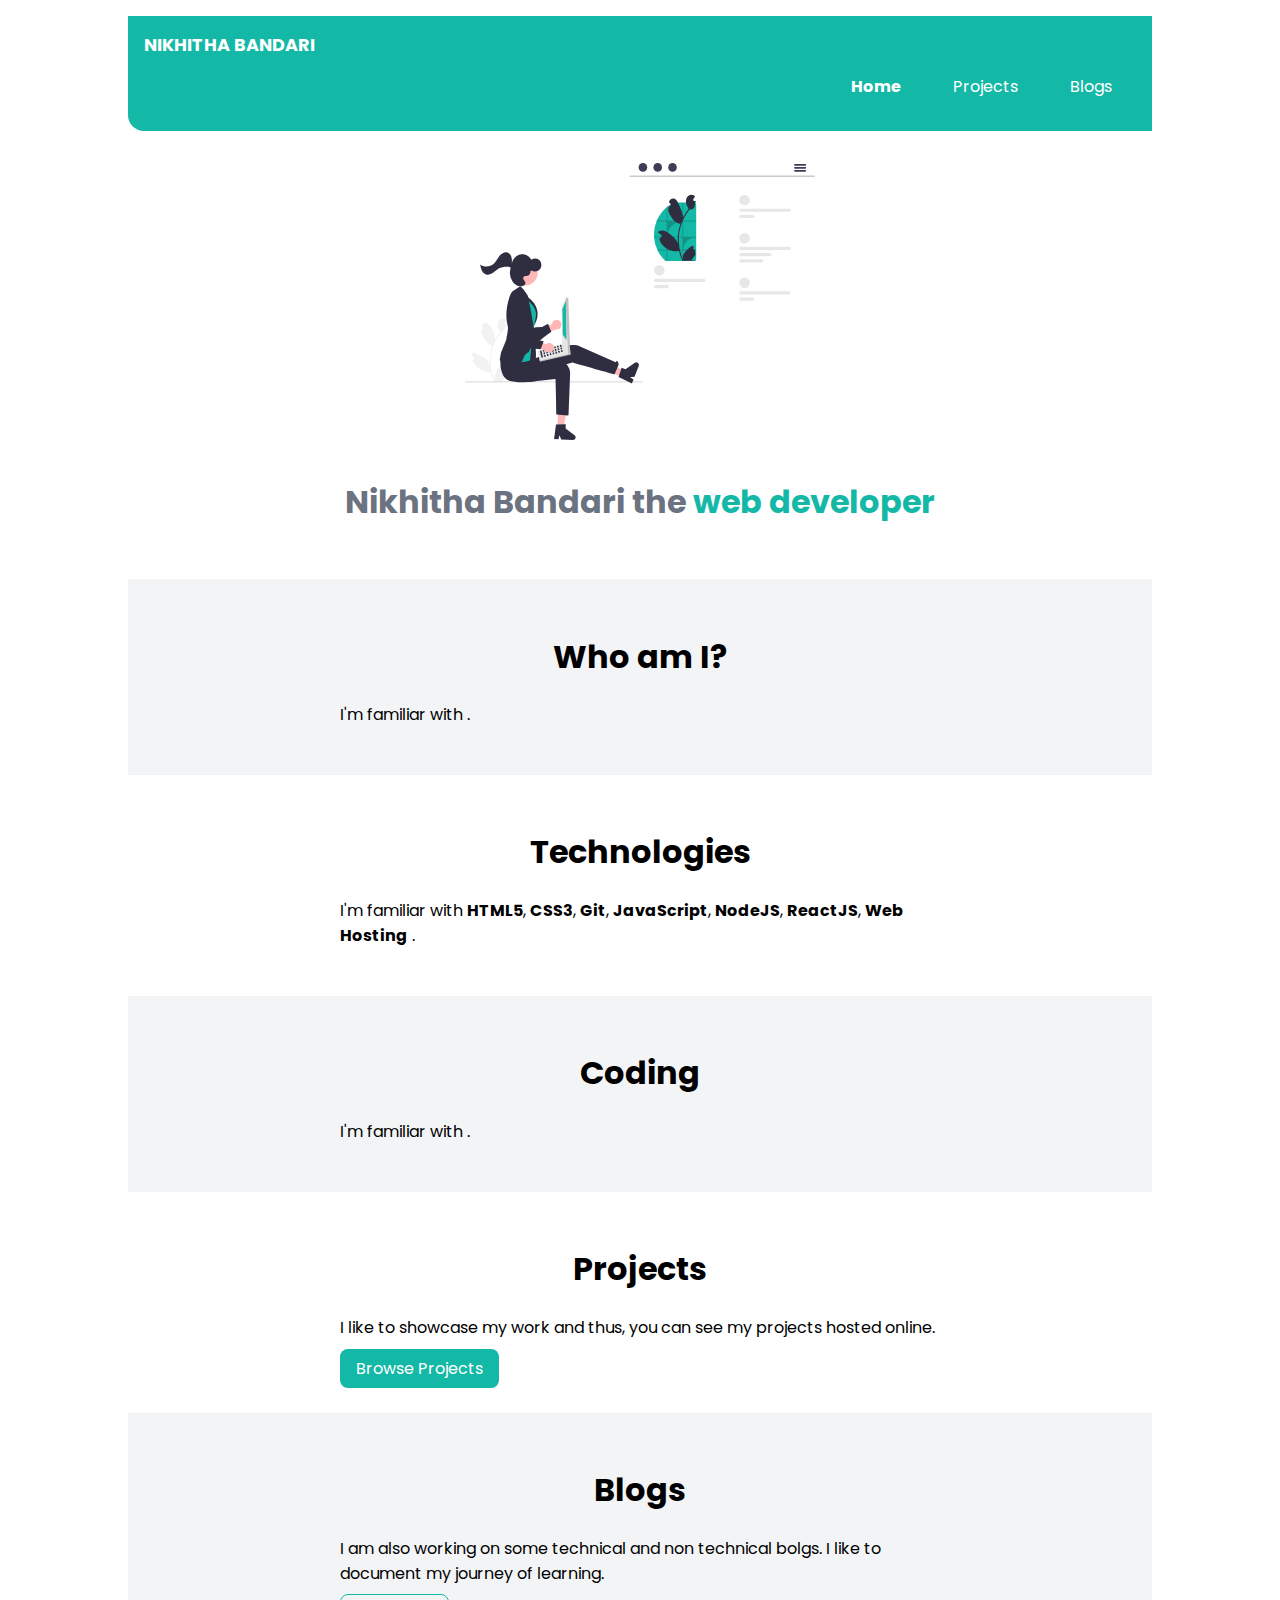
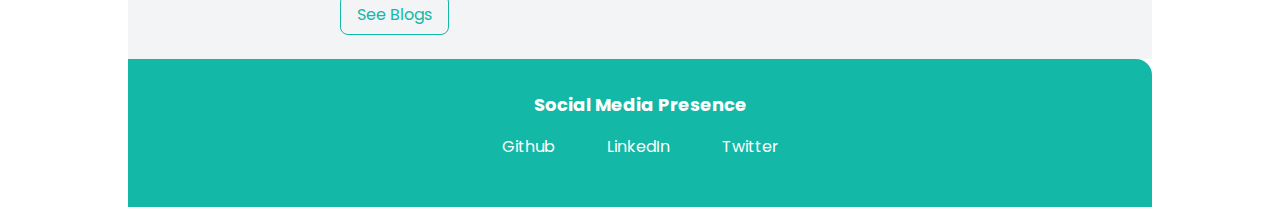
<file: index.html>
<!DOCTYPE html>
<html lang="en">
<head>
    <meta charset="UTF-8">
    <meta name="viewport" content="width=device-width, initial-scale=1.0">
    <title>Home | Nikhitha Bandari</title>
    <link rel="stylesheet" href="/styles.css">
</head>
<body>
    <nav class="navigation container">
        <div class="nav-brand">NIKHITHA BANDARI</div>
        <ul class="list-non-bullet nav-pills">
            <li class="list-item-inline"><a class="link link-active" href="/" target="_blank">Home</a></li>
            <li class="list-item-inline"><a class="link" href="/projects.html" target="_blank">Projects</a></li>
            <li class="list-item-inline"><a class="link " href="/blogs.html" target="_blank">Blogs</a></li>
        </ul>
    </nav>
    

    <header class="hero">
        <img class="hero-img" src="/images/hero.svg">
        <h1 class="hero-heading">Nikhitha Bandari the <span class="heading-inverted">web developer</span></h1>
    </header>

    <section class="section ow">
        <div class="container container-center"><h1>Who am I?</h1>
            <p>I'm familiar with . </p>
        </div>
    </section>

    <section class="section">
        <div class="container container-center"><h1>Technologies</h1>
            <p>I'm familiar with <strong>HTML5</strong>, <strong>CSS3</strong>, <strong>Git</strong>, 
            <strong>JavaScript</strong>, <strong>NodeJS</strong>, <strong>ReactJS</strong>,
            <strong>Web Hosting</strong> . </p>
        </div>
    </section>
  
    <section class="section ow">
        <div class="container container-center"><h1>Coding</h1>
            <p>I'm familiar with  . </p>
        </div>
    </section>

    <section class="section">
        <div class="container container-center"><h1>Projects</h1>
            <p>I like to showcase my work and thus, you can see my projects hosted online. </p>
            <a class="link link-primary" href="/projects.html">Browse Projects</a>
        </div>
    </section>

    <section class="section ow">
        <div class="container container-center"><h1>Blogs</h1>
            <p>I am also working on some technical and non technical bolgs. I like to document my journey of learning. </p>
            <a class="link link-secondary"href="/blogs.html">See Blogs</a>
        </div>
    </section>

    <footer class="footer">
        <div class="footer-header">Social Media Presence</div>
        <ul class="social-links list-non-bullet">
            <li class="list-item-inline"><a class="link" href="https://github.com/NikhithaBandari" target="_blank">Github</a></li>
            <li class="list-item-inline"><a class="link" href="https://www.linkedin.com/in/nikhitha-bandari/" target="_blank">LinkedIn</a></li>
            <li class="list-item-inline"><a class="link" href="https://twitter.com/NikhithaBandari" target="_blank">Twitter</a></li>
        </ul>
    </footer>
    
</body>
</html>
</file>
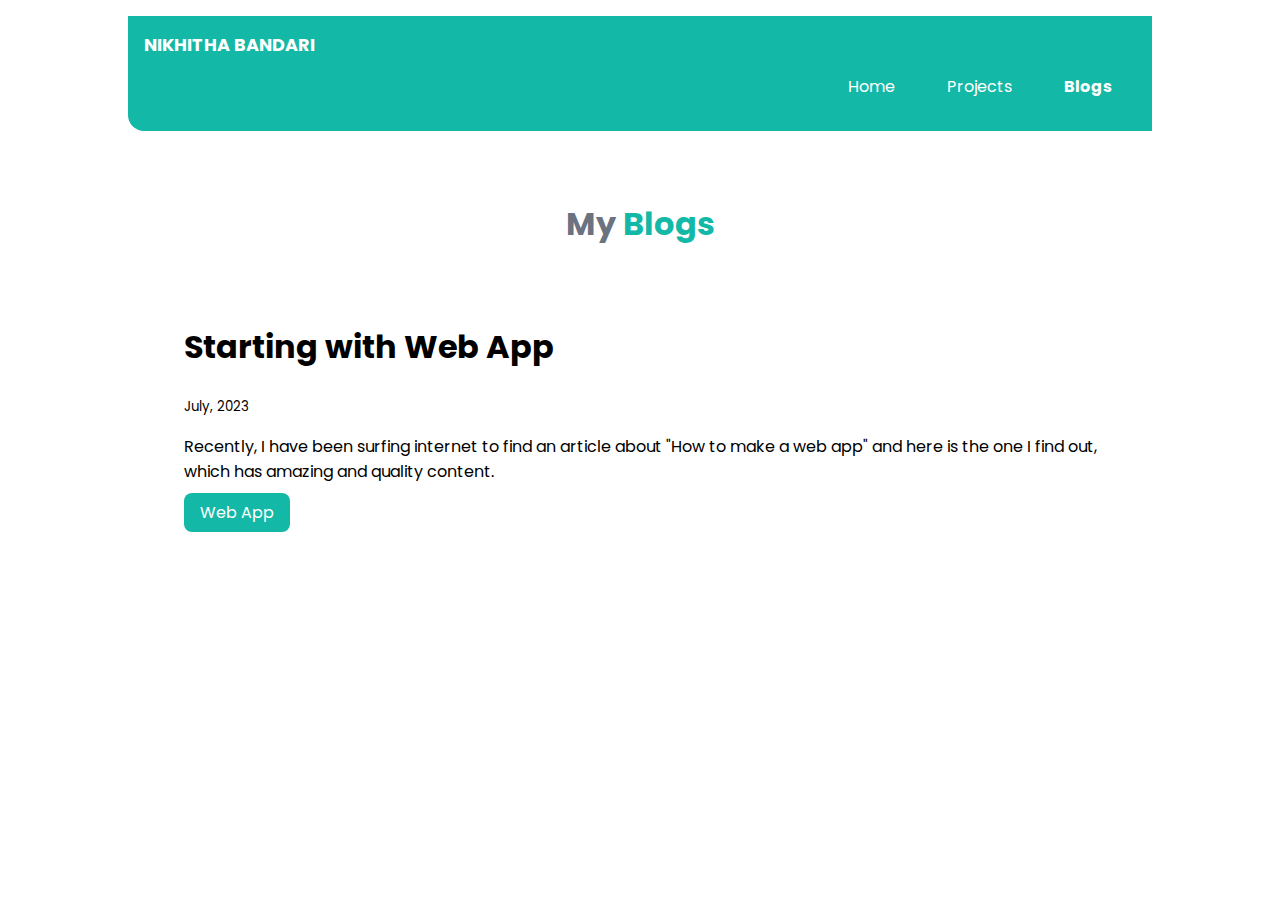
<file: blogs.html>
<!DOCTYPE html>
<html lang="en">
<head>
    <meta charset="UTF-8">
    <meta name="viewport" content="width=device-width, initial-scale=1.0">
    <title>Blogs | Nikhitha Bandari</title>
    <link rel="stylesheet" href="/styles.css">
</head>
<body>
    <nav class="navigation container">
        <div class="nav-brand">NIKHITHA BANDARI</div>
        <ul class="list-non-bullet nav-pills">
            <li class="list-item-inline"><a class="link " href="/">Home</a></li>
            <li class="list-item-inline"><a class="link " href="/projects.html">Projects</a></li>
            <li class="list-item-inline"><a class="link link-active" href="/blogs.html">Blogs</a></li>
        </ul>
    </nav>

    <header class="hero">
        <h1 class="hero-heading">My <span class="heading-inverted">Blogs</span></h1>
        <!-- <h2>Comming Soon...</h2> -->
    </header>

    <ul class="list-non-bullet">
        <li>
            <div class="container">
                <h1>Starting with Web App</h1>
                <small>July, 2023</small>
                <p>Recently, I have been surfing internet to find an article about "How to make a web app" and here is the one I find out, which has amazing and quality content.</p>
                <a href="https://budibase.com/blog/how-to-make-a-web-app/" class="link link-primary" target="_blank">Web App</a>
            </div>
        </li>
    </ul>
</body>
</html>
</file>
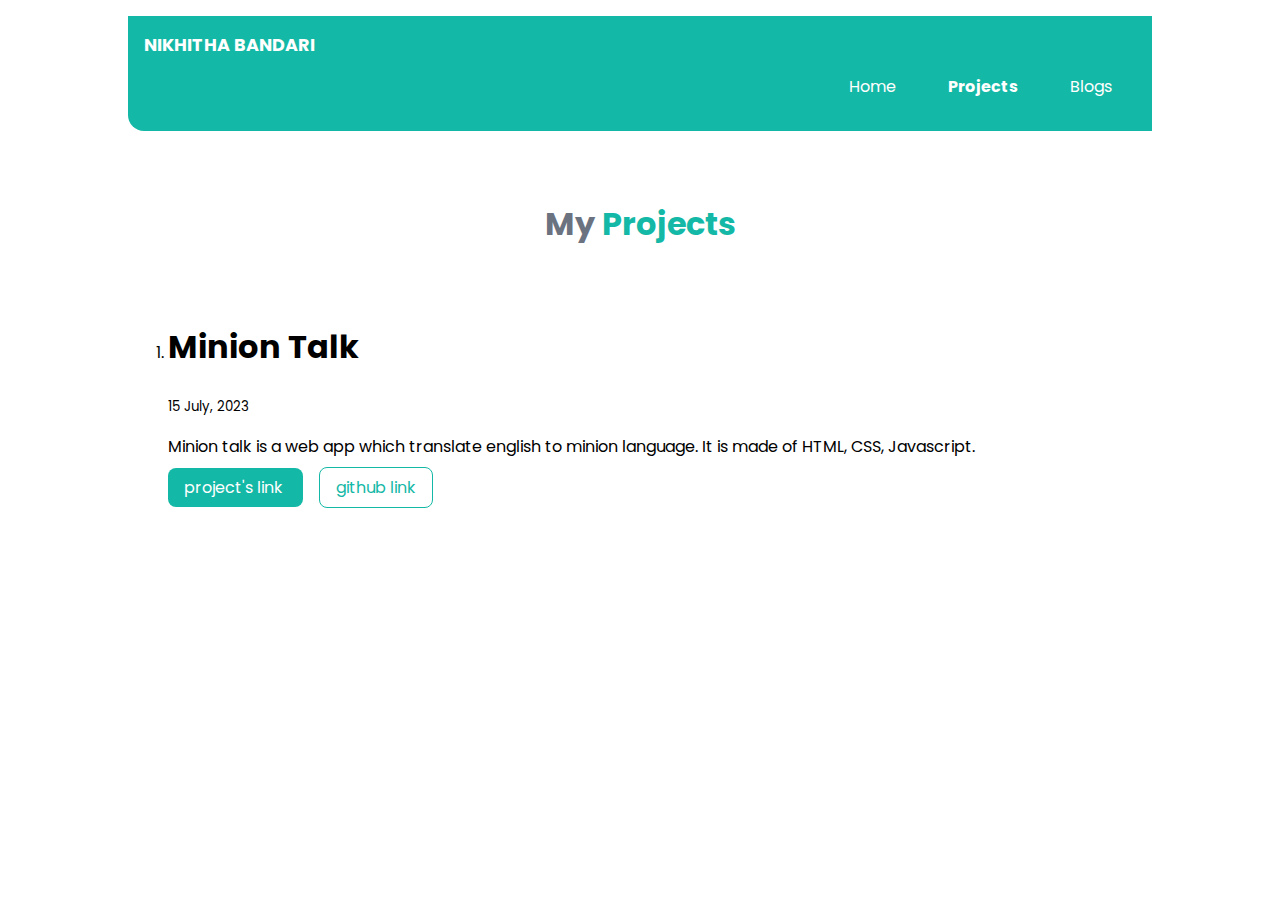
<file: projects.html>
<!DOCTYPE html>
<html lang="en">
<head>
    <meta charset="UTF-8">
    <meta name="viewport" content="width=device-width, initial-scale=1.0">
    <title>Projects | Nikhitha Bandari</title>
    <link rel="stylesheet" href="/styles.css">
</head>
<body>
    <nav class="navigation container">
        <div class="nav-brand">NIKHITHA BANDARI</div>
        <ul class="list-non-bullet nav-pills">
            <li class="list-item-inline"><a class="link " href="/">Home</a></li>
            <li class="list-item-inline"><a class="link link-active" href="/projects.html">Projects</a></li>
            <li class="list-item-inline"><a class="link " href="/blogs.html">Blogs</a></li>
        </ul>
    </nav>

    <header class="hero">
        <h1 class="hero-heading">My <span class="heading-inverted">Projects</span></h1>
        
    </header>

    <ol reversed>
        <li>
            <div><h1>Minion Talk</h1>
            <small> 15 July, 2023</small>
            <p> Minion talk is a web app which translate english to minion language. It is made of HTML, CSS, Javascript.</p>
            <a href="https://talkativeminion.netlify.app/" class="link link-primary" target="_blank"> project's link </a>
            <a href="https://github.com/NikhithaBandari/Banana-talk" class="link link-secondary" target="_blank"> github link </a></div>
        </li>
        
    </ol>
</body>
</html>
</file>
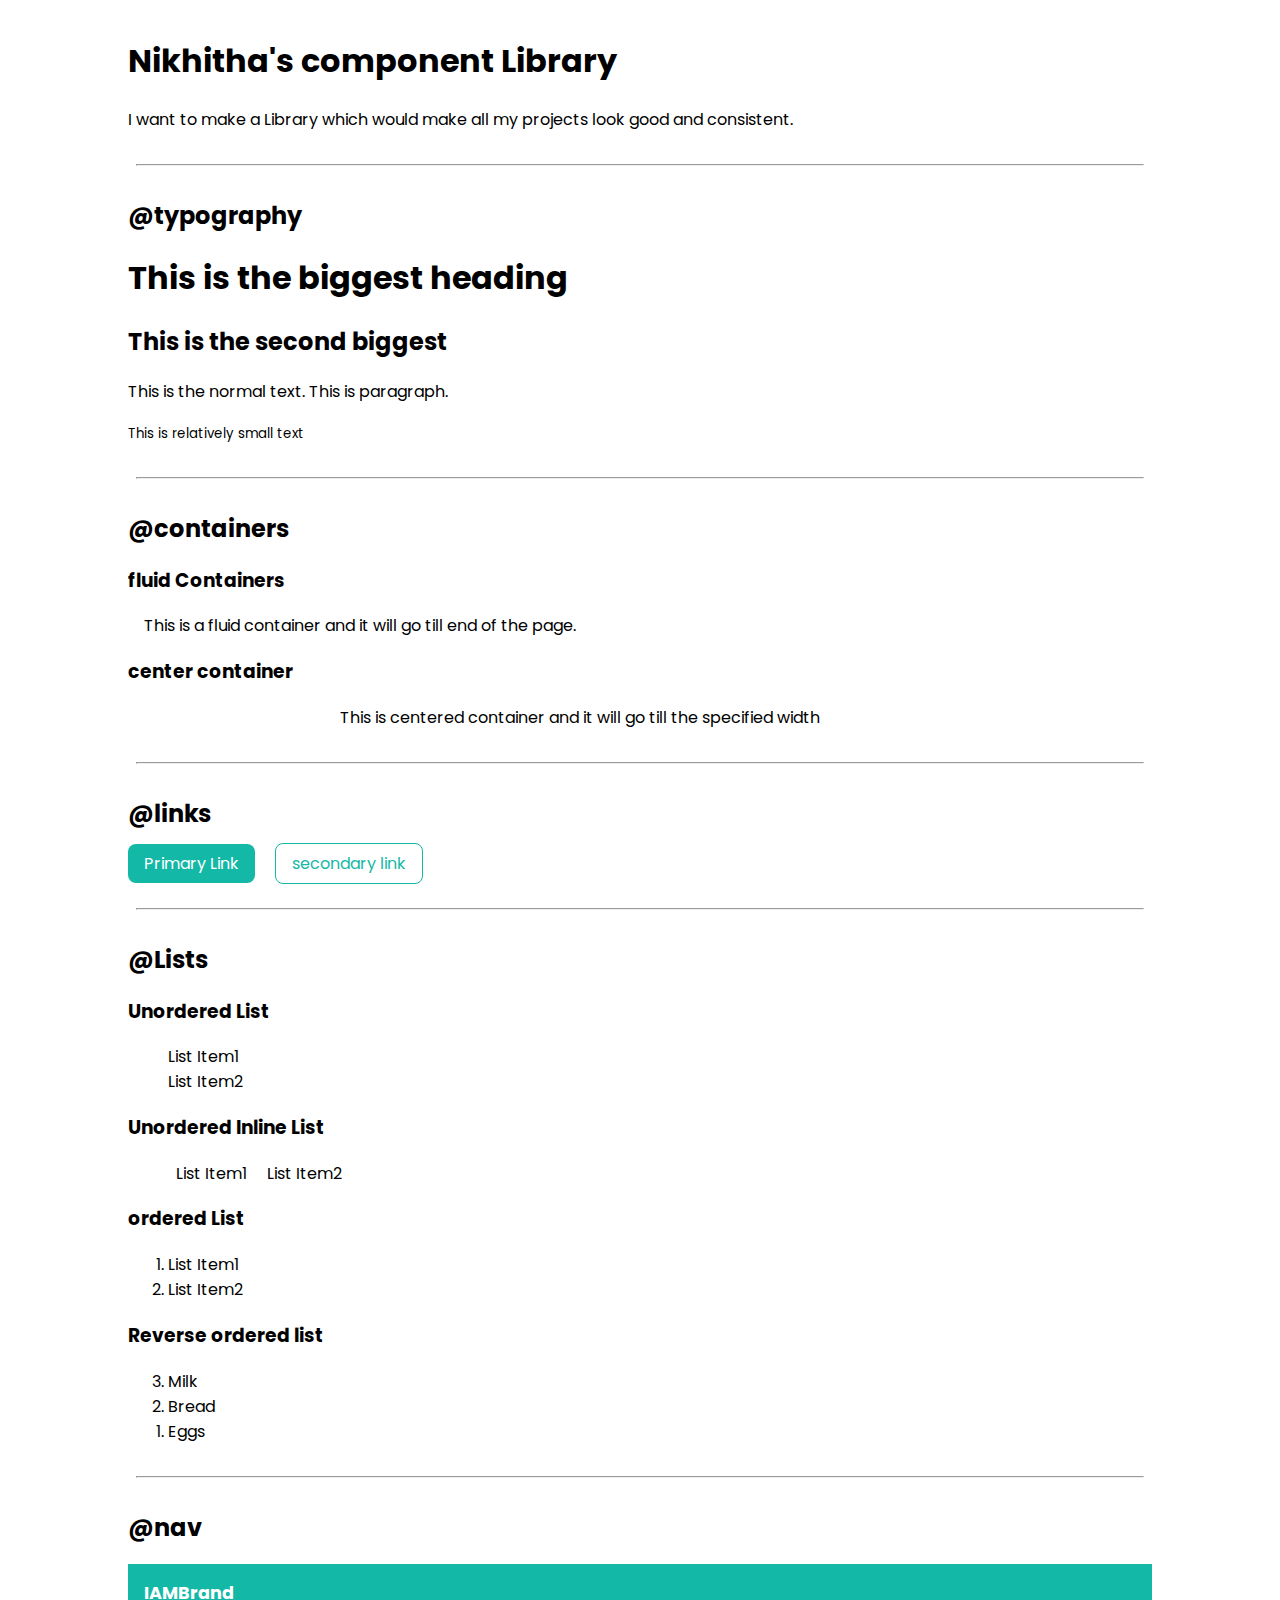
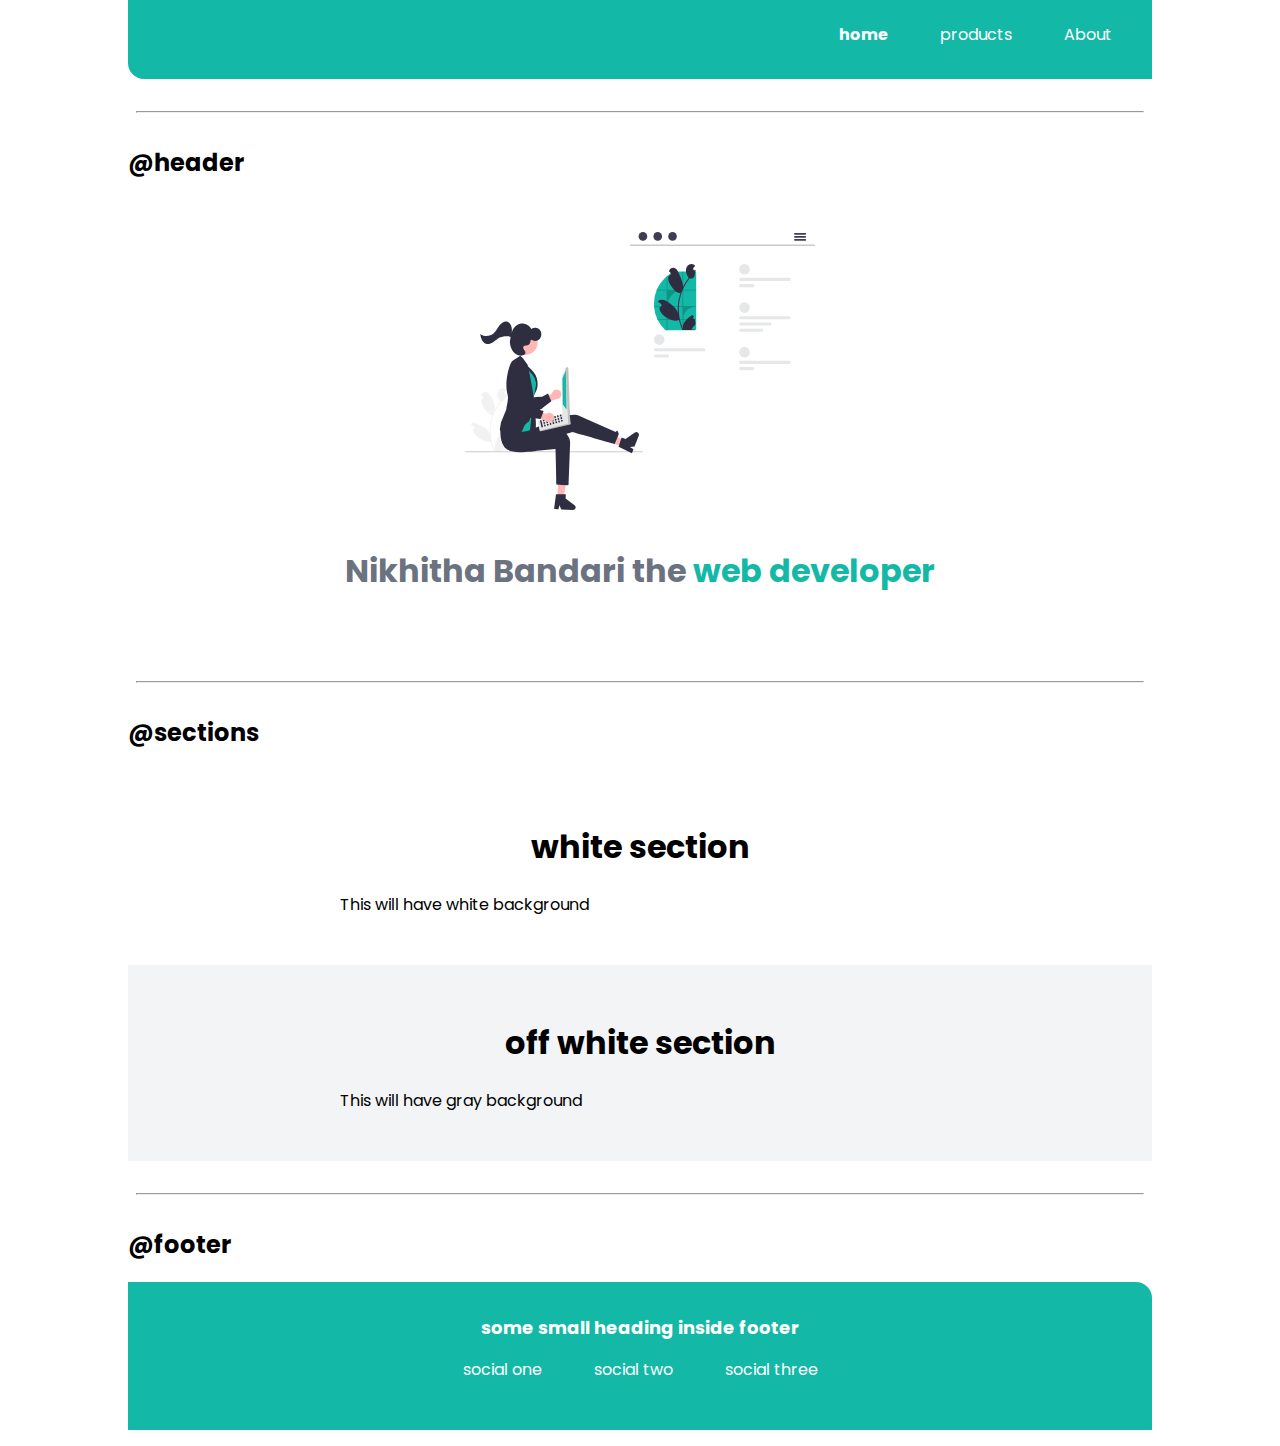
<file: lib/components.html>
<!DOCTYPE html>
<html lang="en">
<head>
    <meta charset="UTF-8">
    <meta name="viewport" content="width=device-width, initial-scale=1.0">
    <title>Component Library</title>
    <link rel="stylesheet" href="/styles.css">
</head>
<body>
    <h1>Nikhitha's component Library</h1>
    <p>I want to make a Library which would make all my projects look good and consistent. </p>
    <hr>

    <h2>@typography</h2>
    <h1>This is the biggest heading</h1>
    <h2>This is the second biggest</h2>
    <p>This is the normal text. This is paragraph.</p>
    <small>This is relatively small text</small>
    <hr>

    <h2>@containers</h2>
    <h3>fluid Containers</h3>
    <div class="container container-fluid">This is a fluid container and it will go till end of the page.</div>
    <h3>center container</h3>
    <div class="container container-center">This is centered container and it will go till the specified width</div>
    <hr>

    <h2>@links</h2>
    <a class="link link-primary" href="/">Primary Link</a>
    <a class="link link-secondary"href="/">secondary link</a>
    <hr>

    <h2>@Lists</h2>
    <h3>Unordered List</h3>
    <ul class="list-non-bullet">
        <li>List Item1</li>
        <li>List Item2</li>
    </ul>

    <h3>Unordered Inline List</h3>
    <ul class="list-non-bullet">
        <li class="list-item-inline">List Item1</li>
        <li class="list-item-inline">List Item2</li>
    </ul>


    <h3>ordered List</h3>
    <ol>
        <li>List Item1</li>
        <li>List Item2</li>
    </ol>
    <h3>Reverse ordered list</h3>
    <ol reversed>
        <li>Milk</li>
        <li>Bread</li>
        <li>Eggs</li>
    </ol>
    <hr>

    <h2>@nav</h2>
    <nav class="navigation container">
        <div class="nav-brand">IAMBrand</div>
        <ul class="list-non-bullet nav-pills">
            <li class="list-item-inline"><a class="link link-active" href="/">home</a></li>
            <li class="list-item-inline"><a class="link" href="/">products</a></li>
            <li class="list-item-inline"><a class="link " href="/">About</a></li>
        </ul>
    </nav>
    <hr>

    <h2>@header</h2>
    <header class="hero">
        <img class="hero-img" src="/images/hero.svg">
        <h1 class="hero-heading">Nikhitha Bandari the <span class="heading-inverted">web developer</span></h1>
    </header>
    <hr>

    <h2>@sections</h2>
    
    <section class="section">
        <div class="container container-center"><h1>white section</h1>
            <p>This will have white background </p>
        </div>
    </section>
    
    <section class="section ow">
        <div class="container container-center"><h1>off white section</h1>
            <p>This will have gray background </p>
        </div>
    </section>
    <hr>

    <h2>@footer</h2>
    <footer class="footer">
        <div class="footer-header">some small heading inside footer</div>
        <ul class="social-links list-non-bullet">
            <li class="list-item-inline"><a class="link" href="/">social one</a></li>
            <li class="list-item-inline"><a class="link" href="/">social two</a></li>
            <li class="list-item-inline"><a class="link" href="/">social three</a></li>
        </ul>
    </footer>
</body>
</html>
</file>
<file: styles.css>
@import url('https://fonts.googleapis.com/css2?family=Poppins:wght@400;700&display=swap');

:root{
    --primary-color: #14b8a6;
    --dark-gray: #6b7280;
    --off-white: #f3f4f6;
    --width-break: 80%;
}
/* main {
    margin: auto;
    padding: 1rem;
    max-width: var(--width-break);
} */
body{
    font-family: 'Poppins', sans-serif;
    margin: 0px;
    margin: auto;
    padding: 1rem;
    max-width: var(--width-break);
}

hr{
    margin: 2rem 0.5rem;
}
/* container */
.container{
    padding-left: 1rem;
    padding-right: 1rem;
}

.container-center{
    max-width: 600px;
    margin: auto;
}

/* links */
.link{
    text-decoration: none;
    padding: 0.5rem 1rem;
    /* margin-top: 1rem;
    margin-bottom: 1rem; */
    
}

.link-primary {
    background-color: #14b8a6;
    border-radius: 0.5rem;
    color: white;
    margin-right: 1rem;
}

.link-secondary{
    color: var(--primary-color);
    border-radius: 0.5rem;
    border: 1px solid var(--primary-color);
    margin-right: 1rem;
}

/* links */
.list-non-bullet{
    list-style: none;
}

.list-item-inline{
    display: inline;
    padding: 0rem 0.5rem;
}

/* navigation */

.navigation{
    background-color: var(--primary-color);
    color: white;
    padding: 1rem;
    border-bottom-left-radius: 1rem;
}

.navigation .nav-brand{
    font-weight: bold;
    font-size: 1.1rem;
}
.navigation .link{
    color: white;
}

.navigation .nav-pills{
    text-align: right;
}

.navigation .link-active{
    font-weight: bold;
}

/* header */

.hero{
    padding: 2rem;
    
}

.hero .hero-img{
    max-width: 350px;
    display: block;
    margin: auto;
}

.hero .hero-heading{
    text-align: center;
    padding-top: 1rem;
    color: var(--dark-gray);
}

.hero .hero-heading .heading-inverted{
    color: var(--primary-color);
}

/* sections */
.section{
    padding: 2rem;
}

.section h1{
    text-align: center;
    
}

.ow{
    background-color: var(--off-white);

}

/* footer */
.footer{
    background-color: var(--primary-color);
    padding: 2rem 1rem;
    text-align: center;
    color: white;
    border-top-right-radius: 1rem;
}
.footer .footer-header{
    font-weight: bold;
    font-size: large;
}

.footer .link{
    color: white;
}

.footer ul{
    padding-inline-start: 0px;
}
</file>
